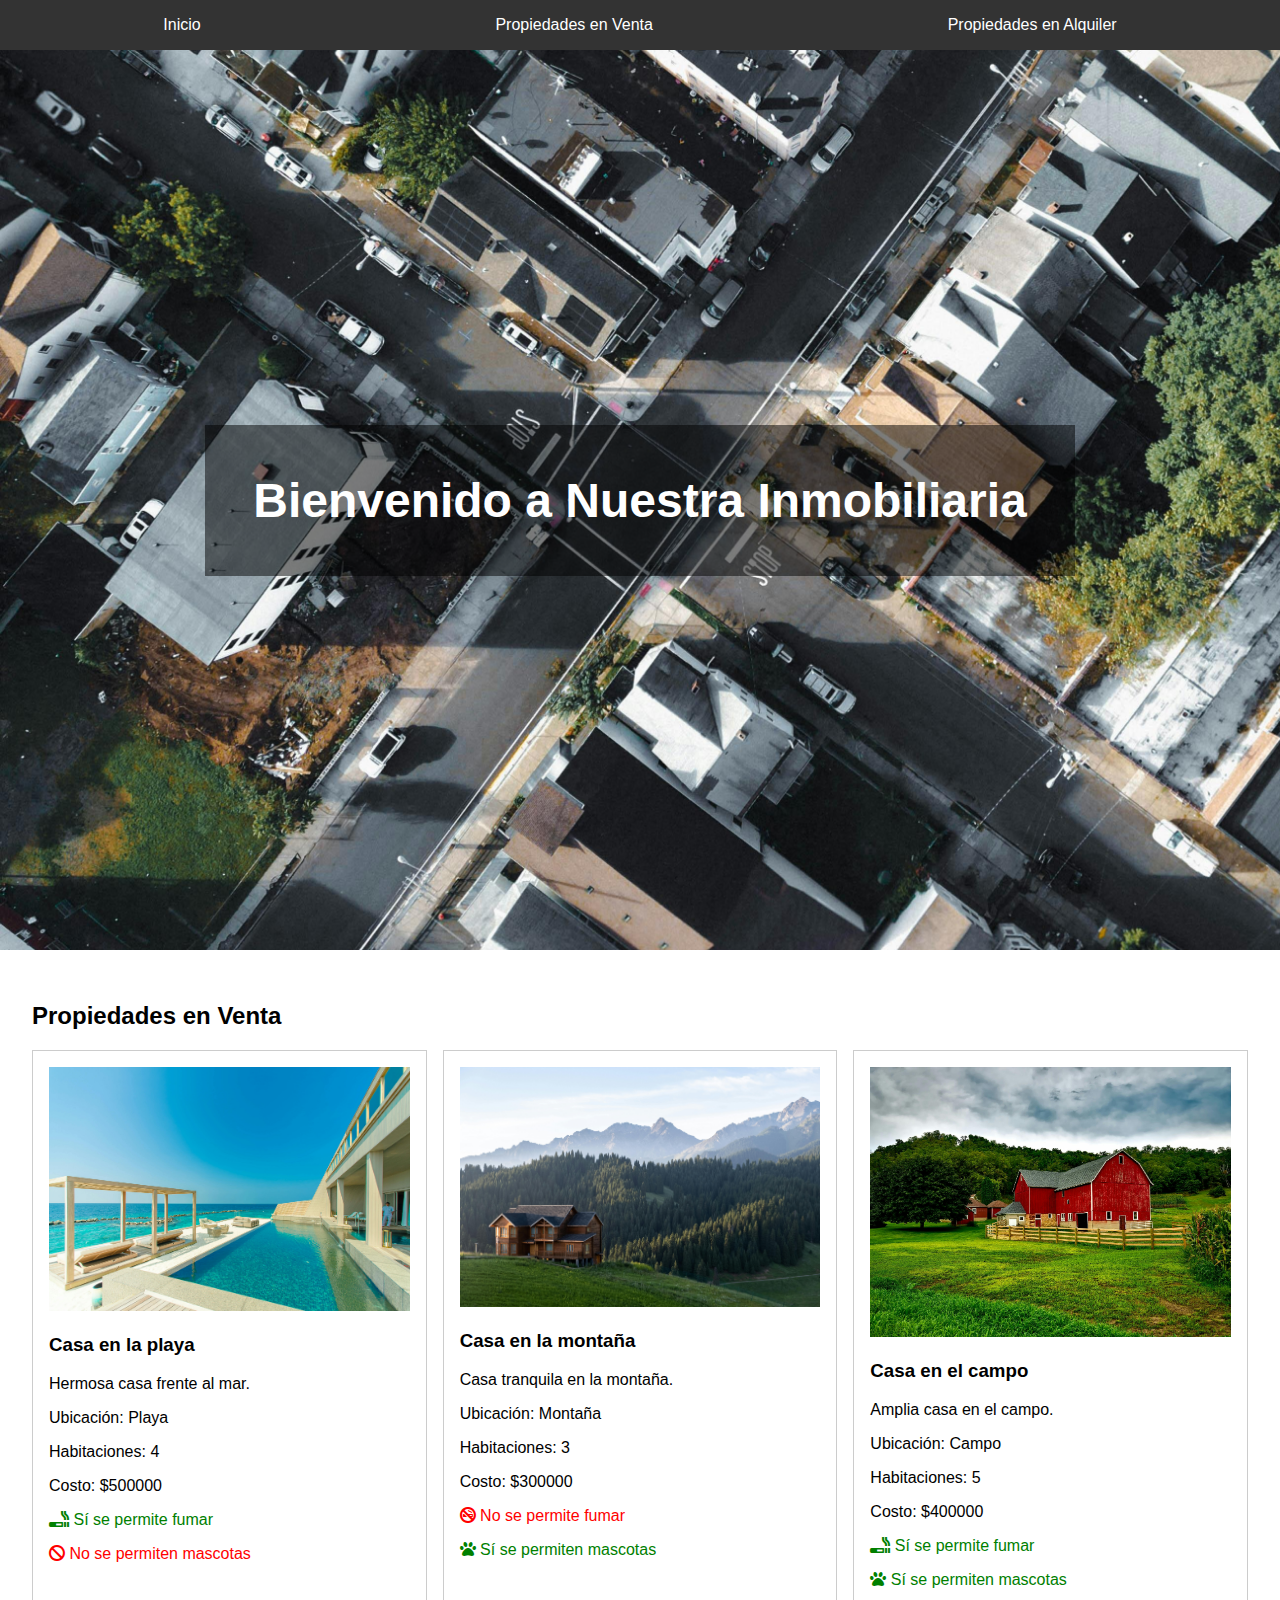
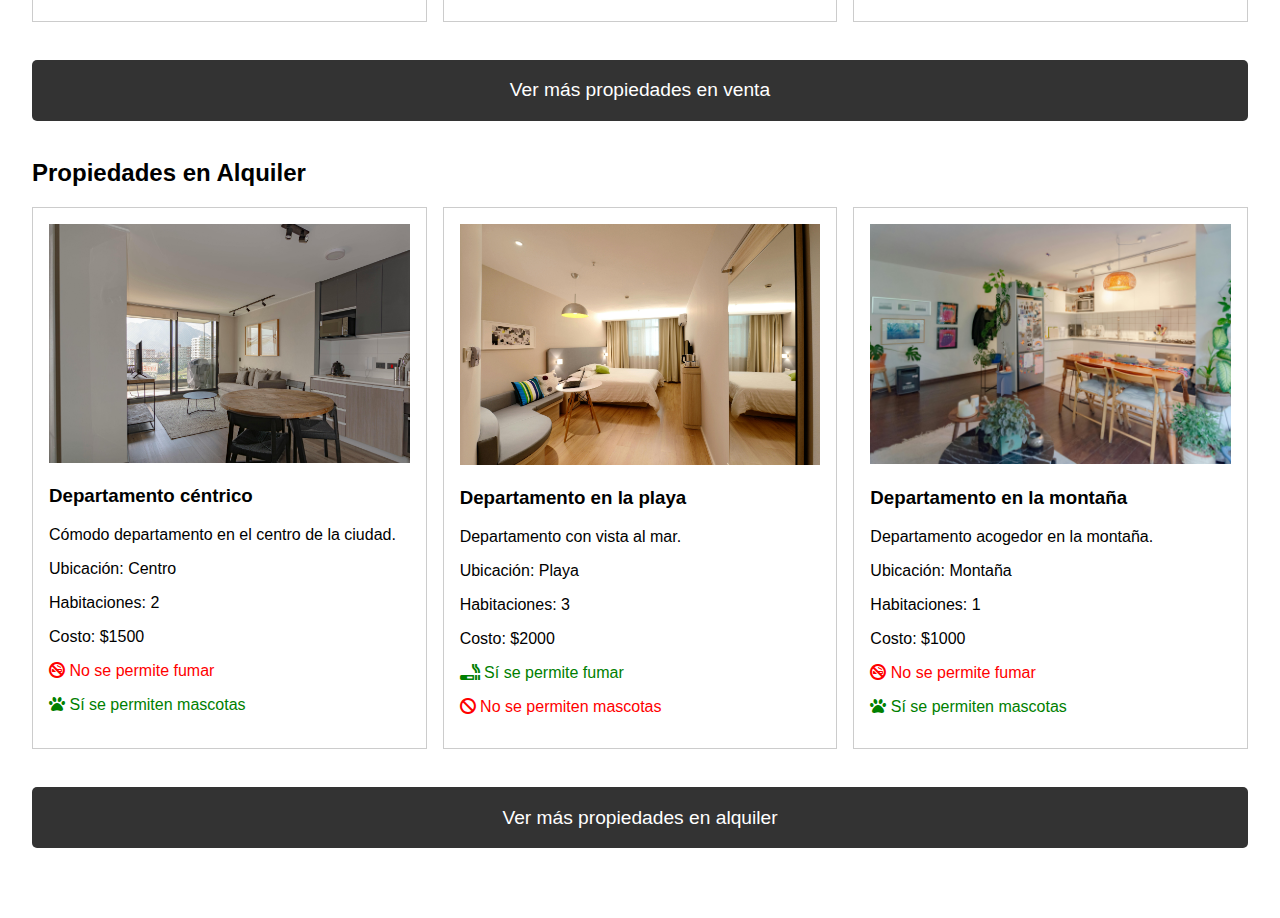
<file: index.html>
<!DOCTYPE html>
<html lang="es">
<head>
    <meta charset="UTF-8">
    <title>Inmobiliaria</title>
    <link rel="stylesheet" href="assets/css/styles.css">
    <link rel="stylesheet" href="https://cdnjs.cloudflare.com/ajax/libs/font-awesome/6.0.0-beta3/css/all.min.css">
</head>
<body>
    <nav>
        <ul>
            <li><a href="index.html">Inicio</a></li>
            <li><a href="propiedades_venta.html">Propiedades en Venta</a></li>
            <li><a href="propiedades_alquiler.html">Propiedades en Alquiler</a></li>
        </ul>
    </nav>
    <header>
        <h1>Bienvenido a Nuestra Inmobiliaria</h1>
    </header>
    <main>
        <h2>Propiedades en Venta</h2>
        <div id="propiedades-venta" class="propiedades-container"></div>
        <a href="propiedades_venta.html" class="ver-mas">Ver más propiedades en venta</a>
        <h2>Propiedades en Alquiler</h2>
        <div id="propiedades-alquiler" class="propiedades-container"></div>
        <a href="propiedades_alquiler.html" class="ver-mas">Ver más propiedades en alquiler</a>
    </main>
    <script src="assets/js/script.js"></script>
</body>
</html>
</file>
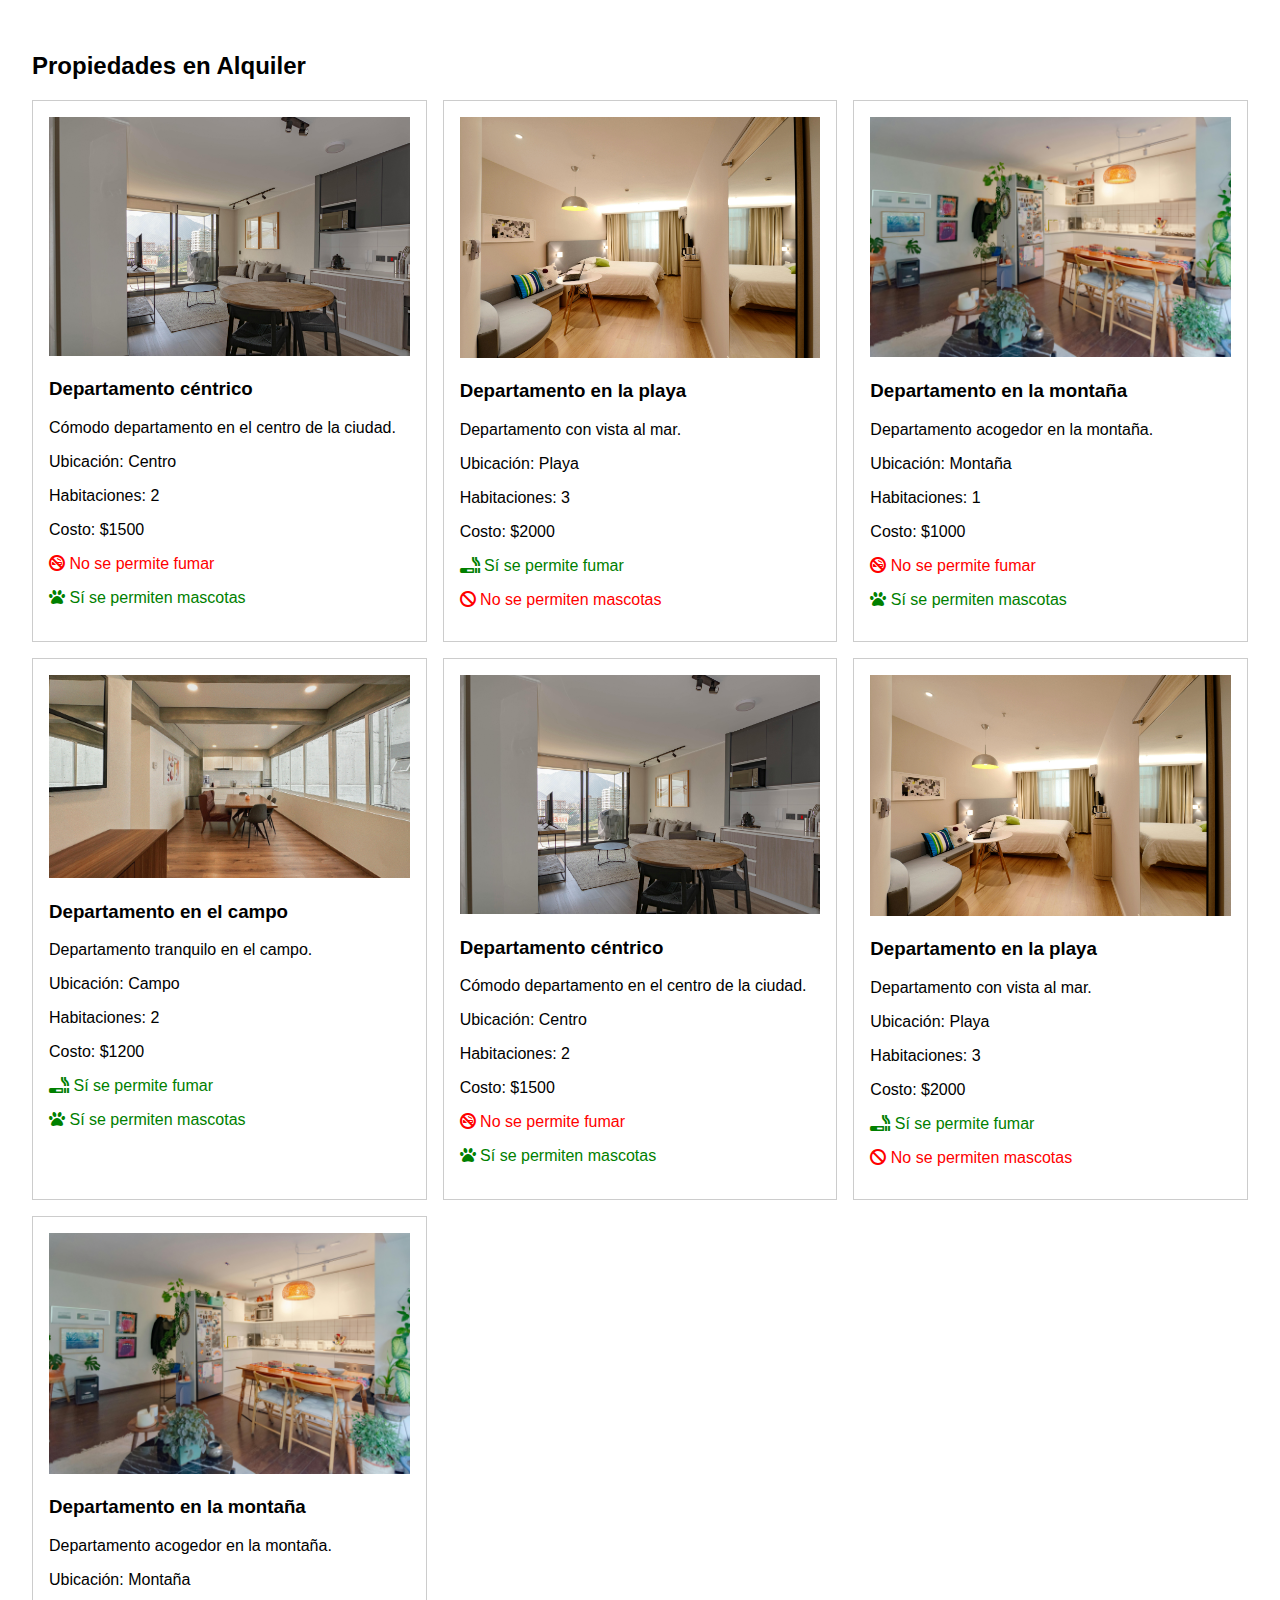
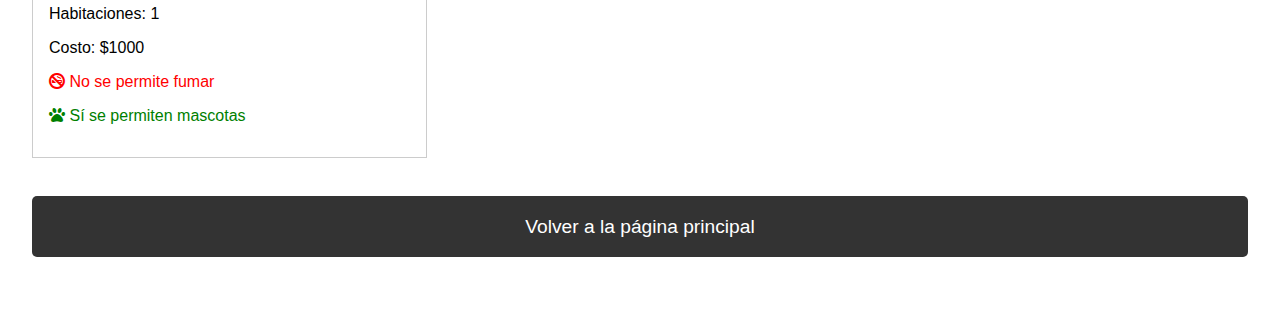
<file: propiedades_alquiler.html>
<!DOCTYPE html>
<html lang="es">
<head>
    <meta charset="UTF-8">
    <title>Propiedades en Alquiler</title>
    <link rel="stylesheet" href="assets/css/styles.css">
    <link rel="stylesheet" href="https://cdnjs.cloudflare.com/ajax/libs/font-awesome/6.0.0-beta3/css/all.min.css">

</head>
<body>

    <main>
        <h2>Propiedades en Alquiler</h2>
        <div id="propiedades-alquiler" class="propiedades-container"></div>
        <a href="index.html" class="back-button">Volver a la página principal</a>
    </main>

    <script src="assets/js/script.js"></script>
    <script>
        document.addEventListener('DOMContentLoaded', () => {
            renderizarPropiedades(propiedades_alquiler, 'propiedades-alquiler');
        });
    </script>
</body>
</html>
</file>
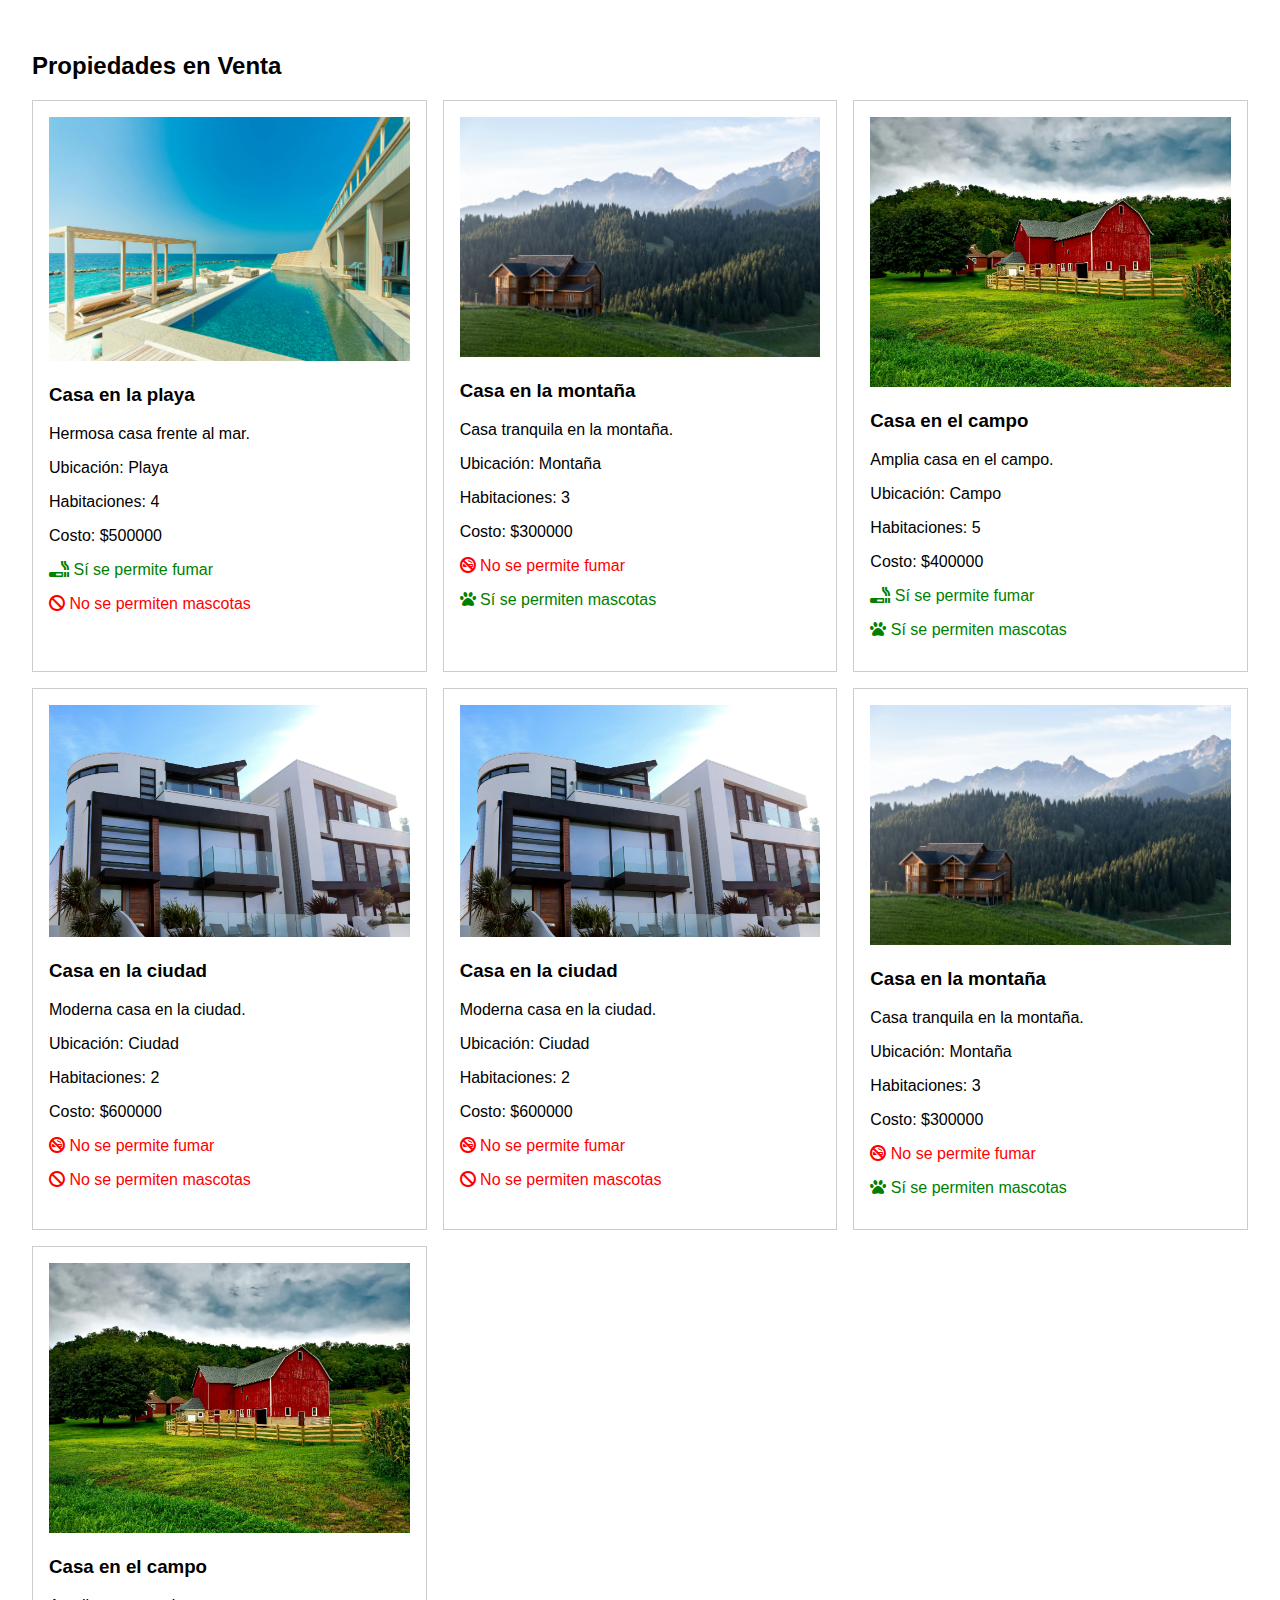
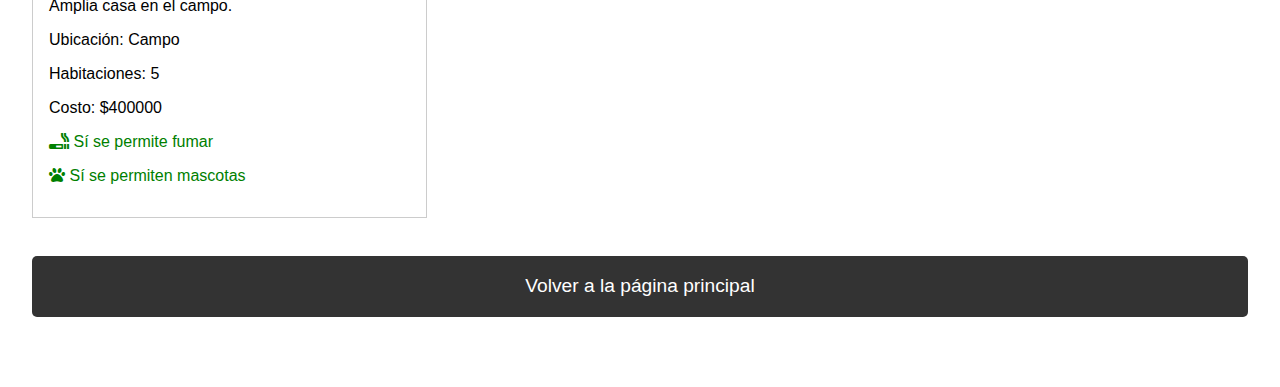
<file: propiedades_venta.html>
<!DOCTYPE html>
<html lang="es">
<head>
    <meta charset="UTF-8">
    <title>Propiedades en Venta</title>
    <link rel="stylesheet" href="assets/css/styles.css">
    <link rel="stylesheet" href="https://cdnjs.cloudflare.com/ajax/libs/font-awesome/6.0.0-beta3/css/all.min.css">

    <main>
        <h2>Propiedades en Venta</h2>
        <div id="propiedades-venta" class="propiedades-container"></div>
        <a href="index.html" class="back-button">Volver a la página principal</a>

    </main>
    <script src="assets/js/script.js"></script>
    <script>
        document.addEventListener('DOMContentLoaded', () => {
            renderizarPropiedades(propiedades_venta, 'propiedades-venta');
        });
    </script>
</body>
</html>
</file>
<file: assets/css/styles.css>
body {
    font-family: Arial, sans-serif;
    margin: 0;
    padding: 0;
}
nav {
    background-color: #333;
    color: #fff;
    padding: 1em;
}
nav ul {
    list-style: none;
    margin: 0;
    padding: 0;
    display: flex;
    justify-content: space-around;
}
nav ul li {
    display: inline;
}
nav ul li a {
    color: #fff;
    text-decoration: none;
}
header {
    position: relative;
    height: 100vh;
    background: url('../img/principal.jpg') no-repeat center center/cover;
    display: flex;
    justify-content: center;
    align-items: center;
    color: #fff;
    text-align: center;
}
header h1 {
    font-size: 3em;
    margin: 0;
    background: rgba(0, 0, 0, 0.5);
    padding: 1em;
}
main {
    padding: 2em;
}
section {
    margin-bottom: 2em;
}
.propiedades-container {
    display: grid;
    grid-template-columns: repeat(3, 1fr);
    gap: 1em;
}
.propiedad {
    border: 1px solid #ccc;
    padding: 1em;
    box-sizing: border-box;
}
.propiedad img {
    max-width: 100%;
}
.ver-mas {
    display: block;
    text-align: center;
    margin: 2em 0;
    padding: 1em;
    font-size: 1.2em;
    background-color: #333;
    color: #fff;
    text-decoration: none;
    border-radius: 5px;
}
.ver-mas:hover {
    background-color: #555;
}
.back-button {
    display: block;
    text-align: center;
    margin: 2em 0;
    padding: 1em;
    font-size: 1.2em;
    background-color: #333;
    color: #fff;
    text-decoration: none;
    border-radius: 5px;
}
.back-button:hover {
    background-color: #555;
}
.icono-permitido {
    color: green;
}
.icono-prohibido {
    color: red;
}
</file>
